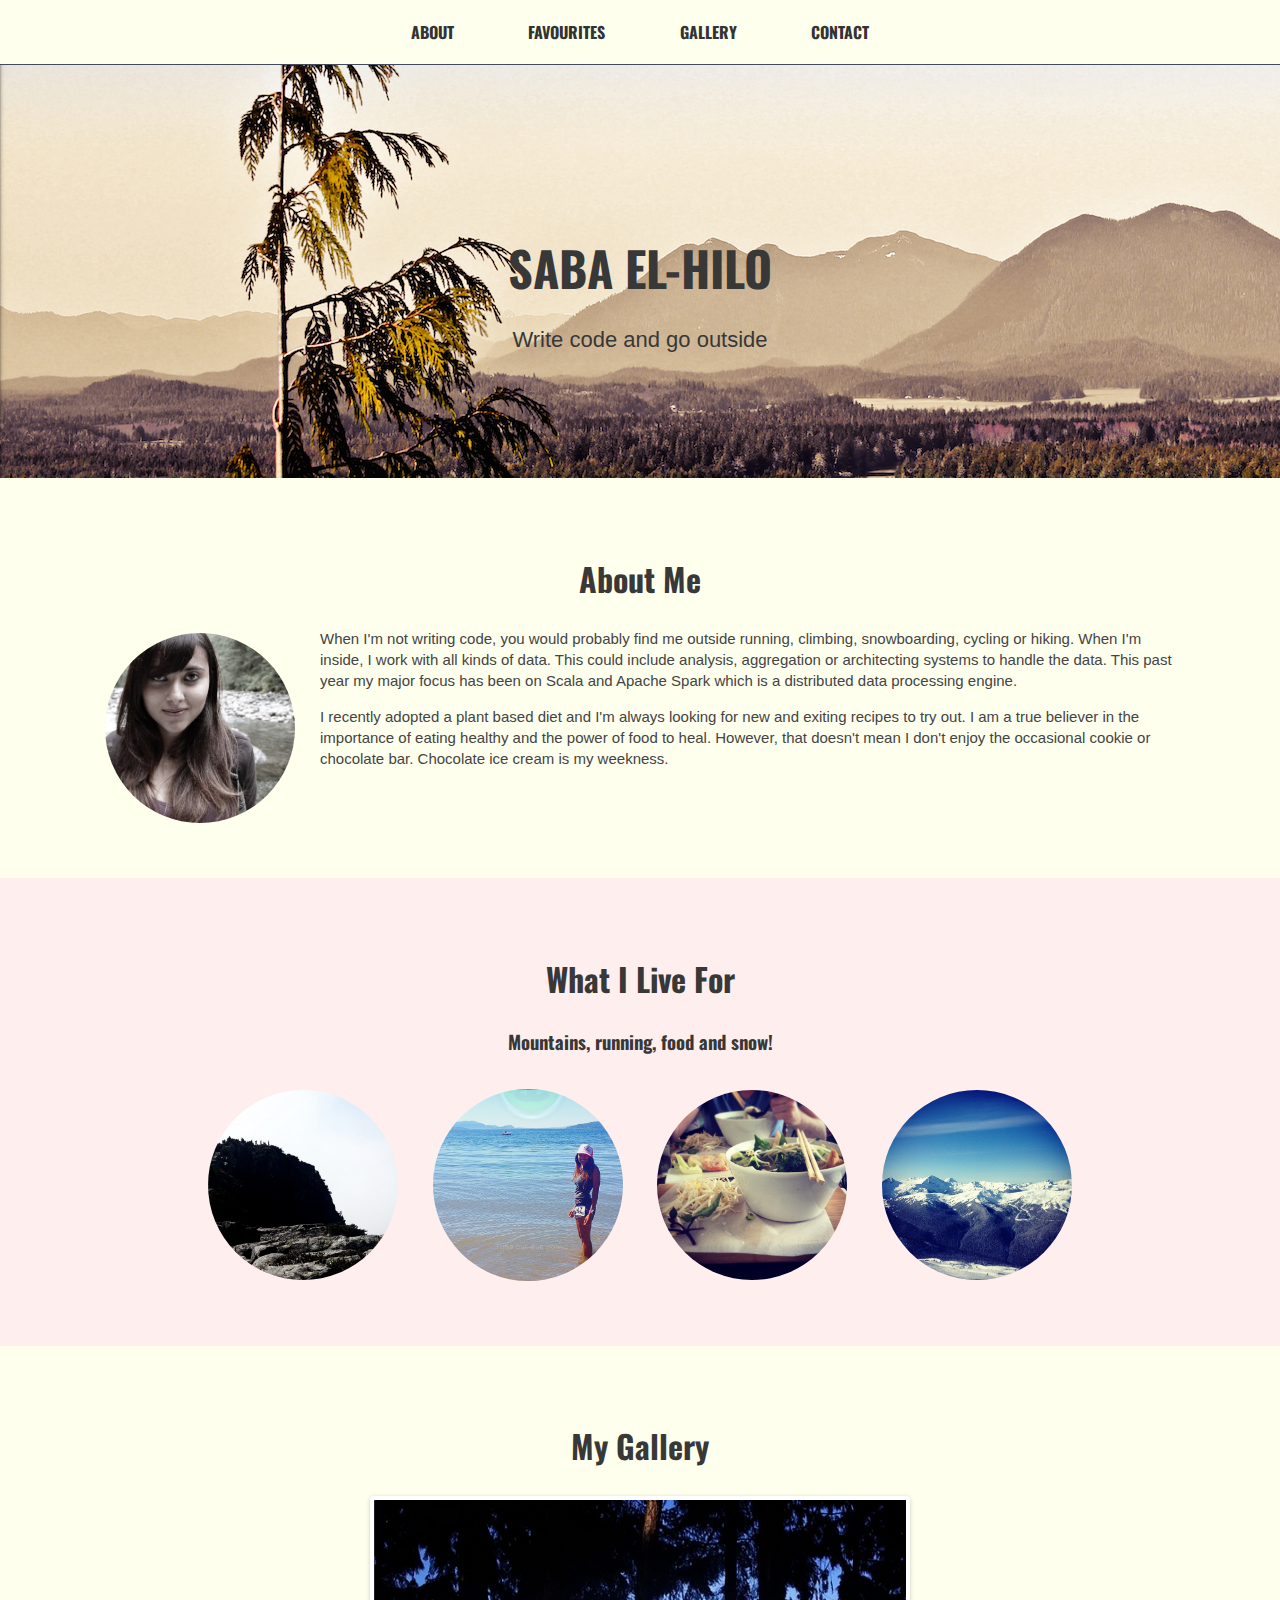
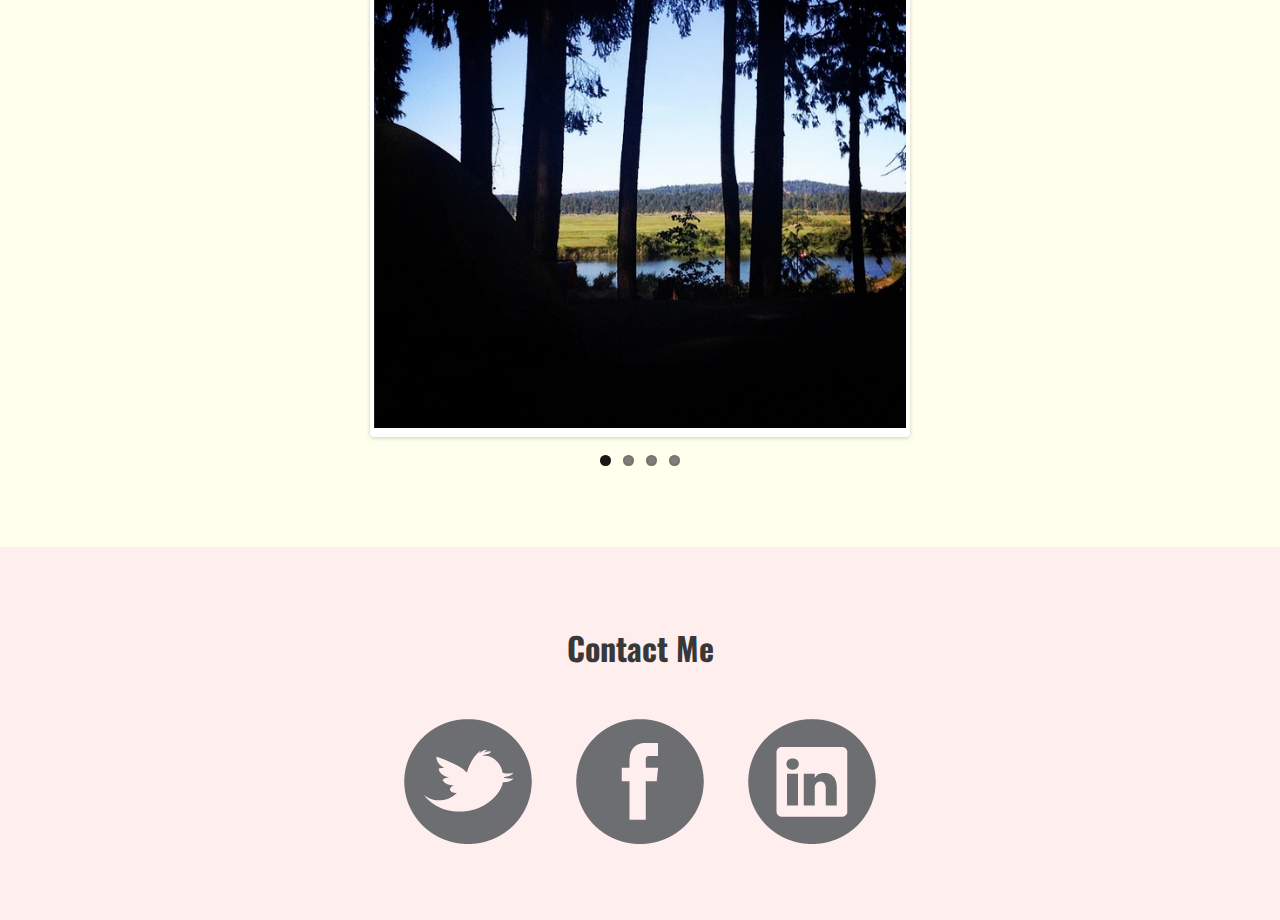
<file: sabaSolution/index.html>
<!doctype html>
<html>
<head>
	<title>Page Title</title>
	<link href='http://fonts.googleapis.com/css?family=Oswald' rel='stylesheet' type='text/css'>
	<link rel="stylesheet" href="css/normalize.css">
	<link rel="stylesheet" href="css/style.css">
	<link rel="stylesheet" href="css/flexslider.css">
</head>
<body>
	<ul class="menu">
		<li><a href="#about">About</a></li>
		<li><a href="#favourites">Favourites</a></li>
		<li><a href="#gallery">Gallery</a></li>
		<li><a href="#contact">Contact</a></li>
	</ul>

	<section class="banner">
		<h1>Saba El-Hilo</h1>
		<p>Write code and go outside</p>
	</section>

	<section id="about" class="about container">
		<h2>About Me</h2>
		<img class="profile" src="images/profile.jpg">
		<p>When I'm not writing code, you would probably find me outside running, climbing, snowboarding, cycling or hiking. When I'm inside, I work with all kinds of data. This could include analysis, aggregation or architecting systems to handle the data. This past year my major focus has been on Scala and Apache Spark which is a distributed data processing engine. </p>
		<p>I recently adopted a plant based diet and I'm always looking for new and exiting recipes to try out. I am a true believer in the importance of eating healthy and the power of food to heal. However, that doesn't mean I don't enjoy the occasional cookie or chocolate bar. Chocolate ice cream is my weekness.</p>
	</section>

	<section id="favourites" class="favourites container">
		<h2>What I Live For</h2>
		<h3>Mountains, running, food and snow!</h3>
		<img class="fav-img" src="images/mountain.png">
		<img class="fav-img" src="images/running.png">
		<img class="fav-img" src="images/food.png">
		<img class="fav-img" src="images/snow.png">
	</section>

	<section id="gallery" class="gallery container">
		<h2>My Gallery</h2>
		<div class="flexWrap">
			<div class="flexslider">
	  		<ul class="slides">
	    		<li><img src="images/rotator/beach.png"></li>
	    		<li><img src="images/rotator/bike.png"></li>
	    		<li><img src="images/rotator/sunset.png"></li>
	    		<li><img src="images/rotator/trees.png"></li>
	  		</ul>
	  	</div>
</div>
	</section>
	
	<section id="contact" class="contact container">
		<h2>Contact Me</h2>
		<a href="https://twitter.com/SabaElHilo"><img src="images/twitter.png"></a>
		<a href="https://www.facebook.com/saba.elhilo"><img src="images/facebook.png"></a>
		<a href="https://www.linkedin.com/profile/view?id=118755685&trk=spm_pic"><img src="images/linkedin.png"></a>
	</section>
	
	<!-- jQuery starts here -->
	<script src="js/jquery-1.11.1.min.js"></script>
	<!-- Flex slider --> 
	<script src="js/jquery.flexslider-min.js"></script>

	<script>
		$(document).ready(function(){
        	$(".favourites .fav-img").click(function(){
        		$(this).hide(10).show('fast');
        	})
        	$('.flexslider').flexslider({
        		animation: "slide",
        		animationSpeed: 2000
        	});
        });

        $(".menu a").click(function(){
        	$(".active").removeClass("active");
    		$(this).addClass("active");
		});
	</script>
</body>
</html>
</file>
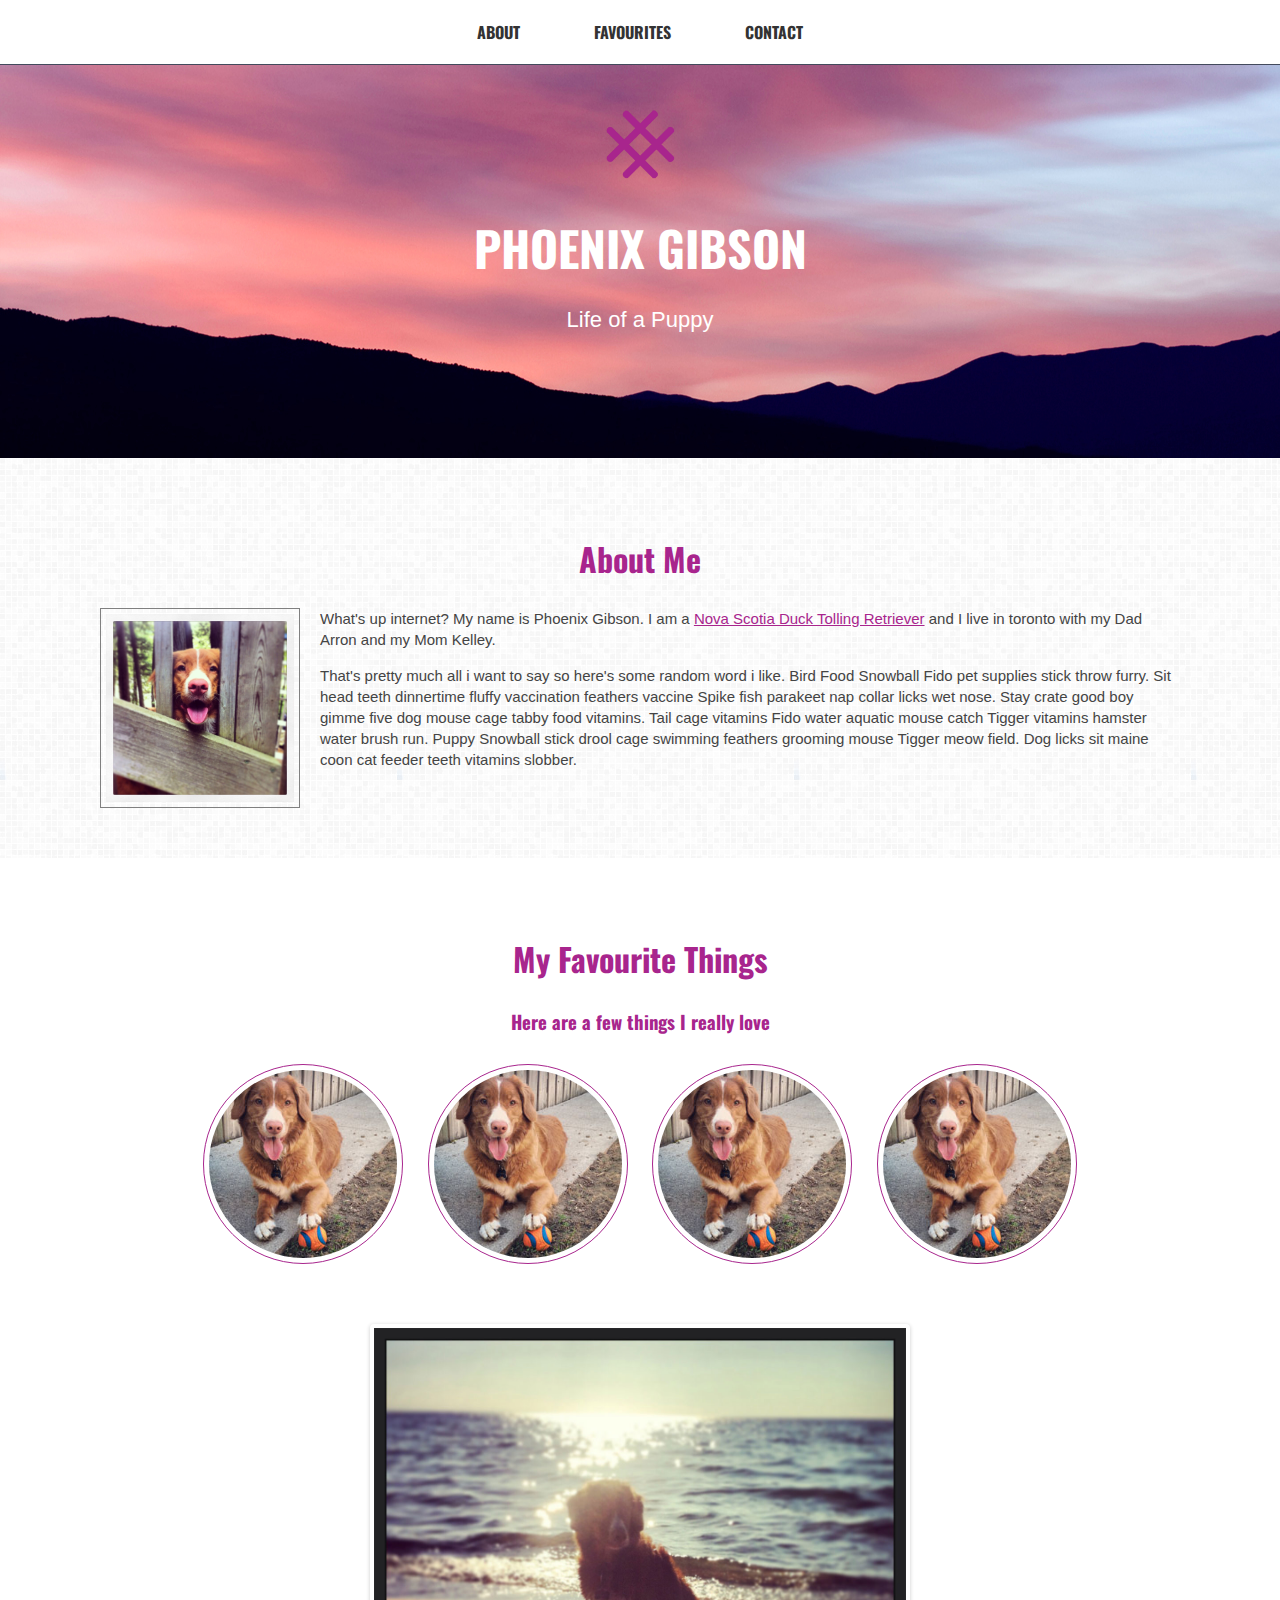
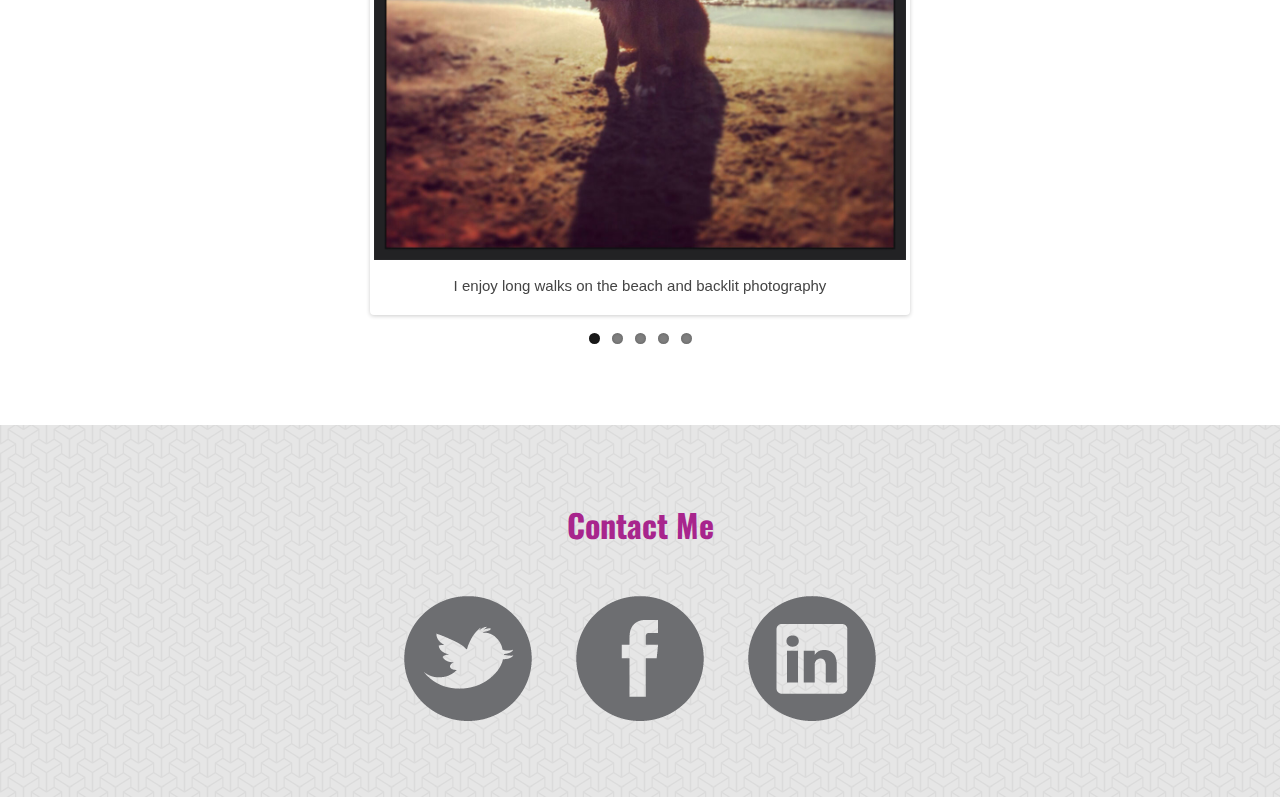
<file: sabaSolution/final/index.html>
<!doctype html>
<html>
<head>
	<title>Page Title</title>
	<link href='http://fonts.googleapis.com/css?family=Oswald' rel='stylesheet' type='text/css'>
	<link rel="stylesheet" href="css/normalize.css">
	<link rel="stylesheet" href="css/flexslider.css">
	<link rel="stylesheet" href="css/style.css">
</head>
<body>
	<ul class="menu">
		<li><a href="#about">About</a></li>
		<li><a href="#favourites">Favourites</a></li>
		<li><a href="#contact">Contact</a></li>
	</ul>

	<section class="banner">
		<img class="logo" src="images/logo.png">
		<h1>Phoenix Gibson</h1>
    <p>Life of a Puppy</p>
	</section>

	<section id="about" class="about container">
		<h2>About Me</h2>
		<img class="profile" src="images/rotator/dog1.jpg">
		<p>What's up internet?  My name is Phoenix Gibson.  I am a <a href="http://en.wikipedia.org/wiki/Nova_Scotia_Duck_Tolling_Retriever" target="_blank">Nova Scotia Duck Tolling Retriever</a> and I live in toronto with my Dad Arron and my Mom Kelley.</p>
    <p>That's pretty much all i want to say so here's some random word i like.  Bird Food Snowball Fido pet supplies stick throw furry. Sit head teeth dinnertime fluffy vaccination feathers vaccine Spike fish parakeet nap collar licks wet nose. Stay crate good boy gimme five dog mouse cage tabby food vitamins. Tail cage vitamins Fido water aquatic mouse catch Tigger vitamins hamster water brush run. Puppy Snowball stick drool cage swimming feathers grooming mouse Tigger meow field. Dog licks sit maine coon cat feeder teeth vitamins slobber.</p>
	</section>

	<section id="favourites" class="favourites container">
		<h2>My Favourite Things</h2>
		<h3>Here are a few things I really love</h3>
		<img class="fav-img" src="images/puppy_rest.jpg">
		<img class="fav-img" src="images/puppy_rest.jpg">
		<img class="fav-img" src="images/puppy_rest.jpg">
		<img class="fav-img" src="images/puppy_rest.jpg">

		
		<div class="flexslider-wrap"><!-- new container-->
			<div class="flexslider">
			  <ul class="slides">
			    <li>
			    	<img src="images/rotator/dog1.jpg" />
			    	<div class="flex-caption">
			    		<p>Oh Hai Thar!!!</p>
			    	</div>
			    </li>
			    <li>
			    	<img src="images/rotator/dog2.jpg" />
			    	<div class="flex-caption">
			    		<p>I'm Too Cool for Drool</p>
			    	</div>
			    </li>
			    <li>
			    	<img src="images/rotator/dog3.jpg" />
			    	<div class="flex-caption">
			    		<p>Oh this? Oh I just <em>found</em> this frisbee.  Do you want to throw it or something?</p>
			    	</div>
			    </li>
			    <li>
			    	<img src="images/rotator/dog4.jpg" />
			    	<div class="flex-caption">
			    		<p>This is my World Cup Press Photo</p>
			    	</div>
			    </li>
			    <li>
			    	<img src="images/rotator/dog5.jpg" />
			    	<div class="flex-caption">
			    		<p>I enjoy long walks on the beach and backlit photography</p>
			    	</div>
			    </li>
			  </ul>
			</div>
		</div>
	</section>

	<section id="contact" class="contact container">
		<h2>Contact Me</h2>
		<a href="http://twitter.com/llcodedotcom"><img src="images/twitter.png"></a>
		<a href="http://www.facebook.com/ladieslearningcode"><img src="images/facebook.png"></a>
		<a href="http://www.linkedin.com/company/ladies-learning-code"><img src="images/linkedin.png"></a>
	</section>

	<!-- jQuery starts here -->
	<script src="js/jquery-1.11.1.min.js"></script>
	<script src="js/jquery.flexslider-min.js"></script>
	<script>
	    $(document).ready(function(){

	        // Active class for page navigation
	        $(".menu a").click(function(){
				    //console.log("It works!");
				    $(".menu a").removeClass("active");
				    $(this).addClass("active");
					});

	        // Flexslider
					$('.flexslider').flexslider({ 
					    animation : "slide",
					    animationSpeed : 1000 
					});

					// Smooth Scroll snippet by Chris Coyier
					// http://css-tricks.com/snippets/jquery/smooth-scrolling/
					$('a[href*=#]:not([href=#])').click(function() {
				    if (location.pathname.replace(/^\//,'') == this.pathname.replace(/^\//,'') && location.hostname == this.hostname) {
				      var target = $(this.hash);
				      target = target.length ? target : $('[name=' + this.hash.slice(1) +']');
				      if (target.length) {
				        $('html,body').animate({
				          scrollTop: target.offset().top
				        }, 1000);
				        return false;
				      }
				    }
				  });
	    });
	</script>
</body>
</html>
</file>
<file: sabaSolution/css/style.css>
/* apply a natural box layout model to all elements, but allowing components to change */
html {
  box-sizing: border-box;
}
*, *:before, *:after {
  box-sizing: inherit;
}
body {
	color: #444444;
	font-family: Helvetica, Arial, sans-serif;
}
h1 {
	font-size: 48px;
}
h2 {
	font-size: 32px;
}
h1, h2, h3 {
	font-family: 'Oswald', sans-serif;
}
p {
	line-height: 1.4;
	font-size: 15px;
}
.container {
	padding: 50px 100px;
}
.container h2, 
.container h3 {
	color: #A8258D;
}


/* PAGE MENU
-----------------------------------------*/
.menu {
	list-style: none;
	padding: 0;
	margin: 0;
	text-align: center;
	border-bottom: 1px solid #434A5C;
	background-color: #FFFFEE;
	position: fixed;
	top: 0;
	left: 0;
	width: 100%;
	z-index: 5;
}
.menu li {
	display: inline-block;
	padding: 20px 35px;
}
.menu a {
	text-decoration: none;
	color: #333333;
	font-weight: bold;
	text-transform: uppercase;
	font-family: 'Oswald', sans-serif;
}

.menu a.active {
    color: #A8258D;
}

/* BANNER 
-----------------------------------------*/
img.logo {
	margin: 0 auto;
	display: block;
}
img.profile {
	border-radius: 50%;
	width: 200px;
	height: 200px;
	padding: 5px;
	float: left;
	margin-right: 20px;
}
.banner {
	padding-top: 200px;
	padding-bottom: 100px;
	background: url('../images/fadedMountainsPost.jpg');
	background-attachment: fixed;
	color: #ffffff;
	text-align: center;
}
.banner h1 {
	text-transform: uppercase;
	margin-bottom: 10px;
	color: 	#383838;
}
.banner p {
	font-size: 22px;
	color: 	#383838;

}

/* ABOUT
-----------------------------------------*/
.about {
	/*background: url('../images/tile1.png');*/
	background-color: #FFFFEE;
	overflow: hidden;
}
.about h2 {
	text-align: center;
	color: #383838;
}
.favourites {
	background-color: #FFEEEE;
	text-align: center;
}

.favourites h2 {
	color: #383838;;
}

.favourites h3 {
	color: #383838;;
}


/* FAVOURITES 
-----------------------------------------*/
.fav-img {
	border-radius: 50%;
	width: 200px;
	padding: 5px;
	margin: 10px;
	vertical-align: middle;
}

/* Gallery 
-----------------------------------------*/
.gallery {
	text-align: center;
	background-color:  #FFFFEE;
}
.gallery h2 {
	color: #383838;
}

.flexWrap {
	width: 50%;
	margin: 0 auto;
}

/* CONTACT 
-----------------------------------------*/
.contact {
	text-align: center;
	background-color: #FFEEEE;
}

.contact h2 {
	color: #383838;;
}
.contact img {
	margin: 20px;
}
</file>
<file: sabaSolution/final/css/style.css>
/* apply a natural box layout model to all elements, but allowing components to change */
html {
  box-sizing: border-box;
}
*, *:before, *:after {
  box-sizing: inherit;
}
body {
	color: #444444;
	font-family: Helvetica, Arial, sans-serif;
}
h1 {
	font-size: 48px;
}
h2 {
	font-size: 32px;
}
h1, h2, h3 {
	font-family: 'Oswald', sans-serif;
}
p {
	line-height: 1.4;
	font-size: 15px;
}
a {
	color: #A8258D;
}
.container {
	padding: 50px 100px;
}
.container h2, 
.container h3 {
	color: #A8258D;
}
.menu .active {
    color: #A8258D;
}


/* PAGE MENU
-----------------------------------------*/
.menu {
	list-style: none;
	padding: 0;
	margin: 0;
	text-align: center;
	border-bottom: 1px solid #434A5C;
	background: #ffffff;
	position: fixed;
	top: 0;
	left: 0;
	width: 100%;
	z-index: 5;
}
.menu li {
	display: inline-block;
	padding: 20px 35px;
}
.menu a {
	text-decoration: none;
	color: #333333;
	font-weight: bold;
	text-transform: uppercase;
	font-family: 'Oswald', sans-serif;
}


/* BANNER 
-----------------------------------------*/
img.logo {
	margin: 0 auto;
	display: block;
}
img.profile {
	border: 1px solid grey;
	width: 200px;
	height: 200px;
	padding: 5px;
	float: left;
	margin-right: 20px;
}
.banner {
	padding-top: 110px;
	padding-bottom: 100px;
	background: url('../images/background.jpg');
	background-attachment: fixed;
	color: #ffffff;
	text-align: center;
}
.banner h1 {
	text-transform: uppercase;
	margin-bottom: 10px;
}
.banner p {
	font-size: 22px;
}

/* ABOUT
-----------------------------------------*/
.about {
	background: url('../images/tile1.png');
	overflow: hidden;
}
.about h2 {
	text-align: center;
}
.favourites {
	text-align: center;
}


/* FAVOURITES 
-----------------------------------------*/
.fav-img {
	border: 1px solid #A8258D;
	border-radius: 50%;
	width: 200px;
	padding: 5px;
	margin: 10px;
	vertical-align: middle;
}
/* Flexslider */
.flexslider-wrap {
    width: 50%; /* makes the slider 50% of its container */
    margin: 50px auto; /* center aligns the slider */
}


/* CONTACT 
-----------------------------------------*/
.contact {
	text-align: center;
	background: url('../images/tile2.png');
}
.contact img {
	margin: 20px;
}
</file>
